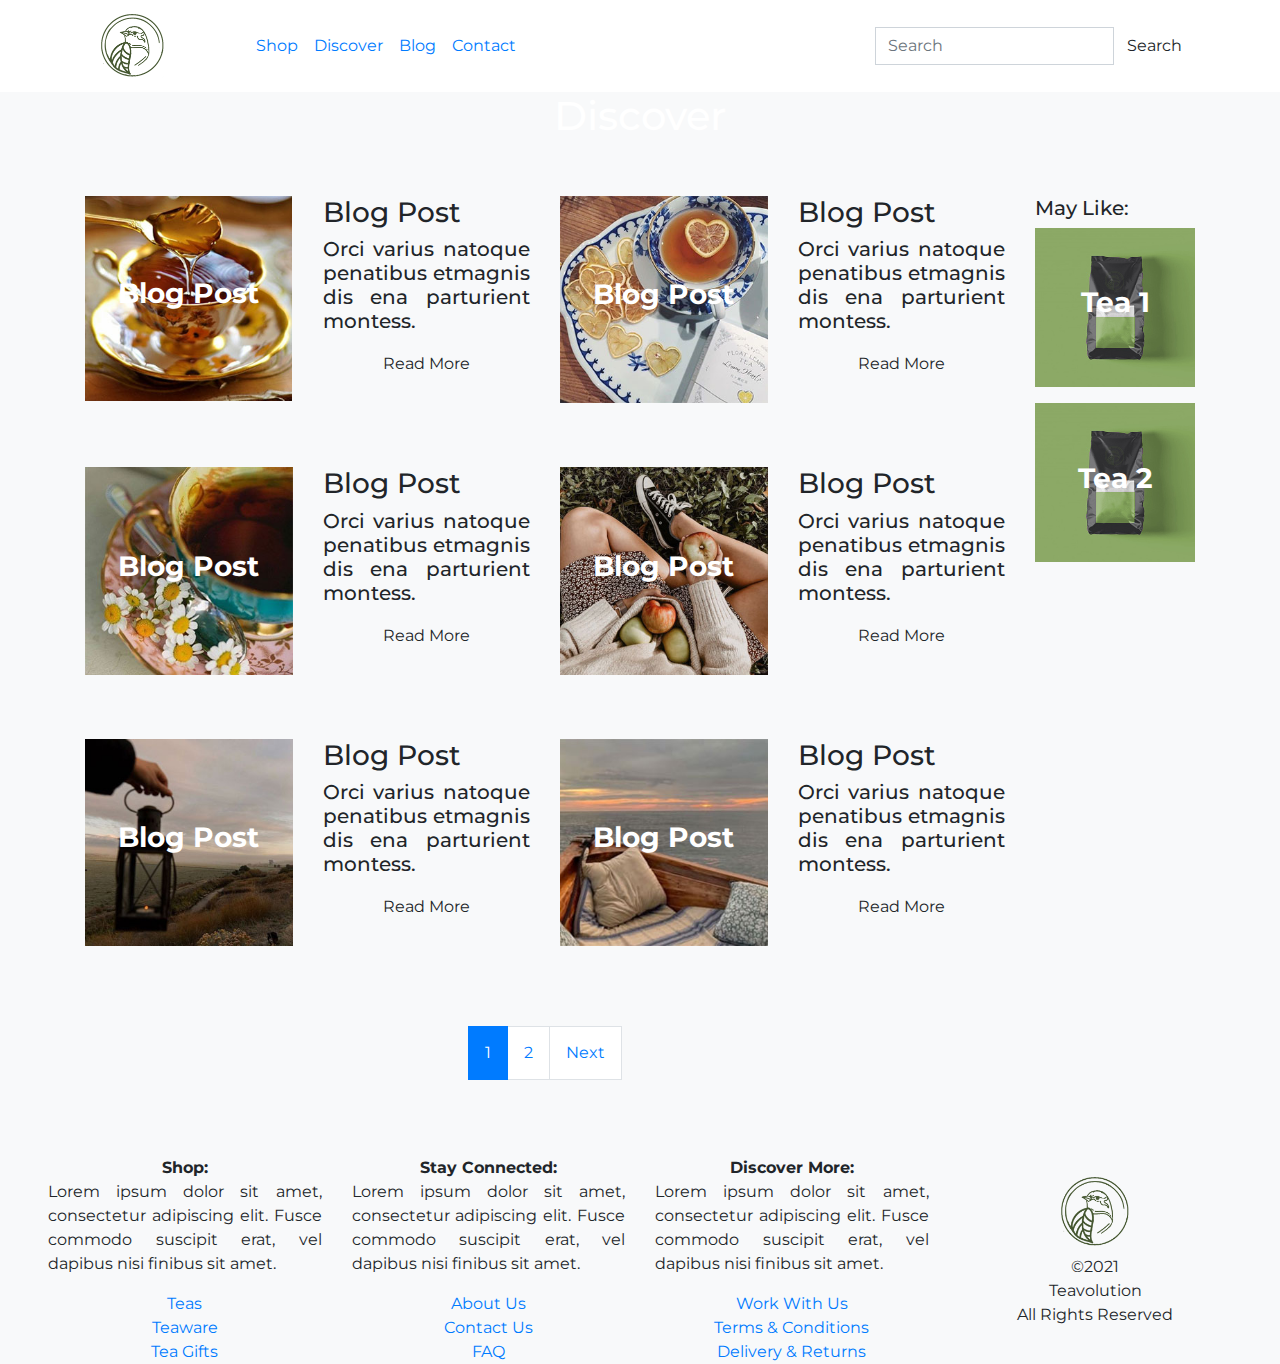
<file: blog.html>
<!DOCTYPE html>
<html>
<head>
  <title>Tea</title>
  <meta name="viewport" content="width=device-width, initial-scale=1">
  <link rel="preconnect" href="https://fonts.gstatic.com">
  <link href="https://fonts.googleapis.com/css2?family=Montserrat:wght@400;700;900&display=swap" rel="stylesheet">
  <link rel="stylesheet" href="css/bootstrap.min.css">
  <link rel="stylesheet" href="css/custom.css">
</head>
<body>
  <section id="top-menu" class="sticky-top container-fluid bg-white">
	<nav class="navbar navbar-expand-lg navbar-white container">
  <a class="navbar-brand" href="index.html"><img src="img/logo.png" class="w-50" alt="Tea Logo"></a>
  <button class="navbar-toggler collapsed" type="button" data-toggle="collapse" data-target="#navbarSupportedContent" aria-controls="navbarSupportedContent" aria-expanded="false" aria-label="Toggle navigation">
    <img class="navbar-toggler-icon img-fluid" src="img/menu.png" alt="menu">
  </button>
  <div class="navbar-collapse collapse" id="navbarSupportedContent" style="">
    <ul class="navbar-nav mr-auto">
      <li class="nav-item">
        <a class="nav-link" href="products.html">Shop</a>
      <li class="nav-item dropdown">
        <li class="nav-item">
        <a class="nav-link" href="discover.html">Discover</a>
      </li>
      </li>
      <li class="nav-item">
        <a class="nav-link" href="blog.html">Blog</a>
      </li>
	    <li class="nav-item">
        <a class="nav-link" href="contact.html">Contact</a>
      </li>
    </ul>
    <form class="form-inline my-2 my-lg-0">
      <input class="form-control border-3 rounded-0 w-75" type="search" placeholder="Search" aria-label="Search">
      <button class="btn btn-green border-1 rounded-0 p-2 w-25" type="submit">Search</button>
    </form>
  </div>
</nav>
</section>
<section id="page-name" class="pn1 d-flex justify-content-center align-items-center">
  <h1 class="text-white">Discover</h1>
</section>
<section class="container pt-5">
  <div class="row">
    <div class="col-md-10">
      <div class="row">
      <div class="col-md-6 mb-5">
        <div class="row">
    <div class="offer-item col-md-6 col-sm-4 d-flex justify-content-center align-items-center mb-3 mb-md-3">
        <a href="#" class="effect-wrap overflow-hidden d-inline-block">
          <img src="img/blog/b1.jpg" class="img-fluid position-relative" alt="Tea">
        </a>
        <a href="" class="position-absolute text-white font-weight-bold h3">Blog Post</a>
      </div>
    <div class="col-md-6 col-sm-8">
      <h3>Blog Post</h3>
      <p class="h5 text-justify">Orci varius natoque penatibus etmagnis dis ena parturient montess.</p>
      <a href="#" class="btn linebtn w-100 mt-1 cen position-relative">Read More</a>
    </div>
  </div>
  </div>
  <div class="col-md-6 mb-5">
        <div class="row">
    <div class="offer-item col-md-6 col-sm-4 d-flex justify-content-center align-items-center mb-3 mb-md-3">
        <a href="#" class="effect-wrap overflow-hidden d-inline-block">
          <img src="img/blog/b2.jpg" class="img-fluid position-relative" alt="Tea">
        </a>
        <a href="" class="position-absolute text-white font-weight-bold h3">Blog Post</a>
      </div>
    <div class="col-md-6 col-sm-8">
      <h3>Blog Post</h3>
      <p class="h5 text-justify">Orci varius natoque penatibus etmagnis dis ena parturient montess.</p>
      <a href="#" class="btn linebtn w-100 mt-1 cen position-relative">Read More</a>
    </div>
  </div>
  </div>
  <div class="col-md-6 mb-5">
        <div class="row">
    <div class="offer-item col-md-6 col-sm-4 d-flex justify-content-center align-items-center mb-3 mb-md-3">
        <a href="#" class="effect-wrap overflow-hidden d-inline-block">
          <img src="img/blog/b3.jpg" class="img-fluid position-relative" alt="Tea">
        </a>
        <a href="" class="position-absolute text-white font-weight-bold h3">Blog Post</a>
      </div>
    <div class="col-md-6 col-sm-8">
      <h3>Blog Post</h3>
      <p class="h5 text-justify">Orci varius natoque penatibus etmagnis dis ena parturient montess.</p>
      <a href="#" class="btn linebtn w-100 mt-1 cen position-relative">Read More</a>
    </div>
  </div>
  </div>
  <div class="col-md-6 mb-5">
        <div class="row">
    <div class="offer-item col-md-6 col-sm-4 d-flex justify-content-center align-items-center mb-3 mb-md-3">
        <a href="#" class="effect-wrap overflow-hidden d-inline-block">
          <img src="img/blog/b4.jpg" class="img-fluid position-relative" alt="Tea">
        </a>
        <a href="" class="position-absolute text-white font-weight-bold h3">Blog Post</a>
      </div>
    <div class="col-md-6 col-sm-8">
      <h3>Blog Post</h3>
      <p class="h5 text-justify">Orci varius natoque penatibus etmagnis dis ena parturient montess.</p>
      <a href="#" class="btn linebtn w-100 mt-1 cen position-relative">Read More</a>
    </div>
  </div>
  </div>
  <div class="col-md-6 mb-5">
        <div class="row">
    <div class="offer-item col-md-6 col-sm-4 d-flex justify-content-center align-items-center mb-3 mb-md-3">
        <a href="#" class="effect-wrap overflow-hidden d-inline-block">
          <img src="img/blog/b5.jpg" class="img-fluid position-relative" alt="Tea">
        </a>
        <a href="" class="position-absolute text-white font-weight-bold h3">Blog Post</a>
      </div>
    <div class="col-md-6 col-sm-8">
      <h3>Blog Post</h3>
      <p class="h5 text-justify">Orci varius natoque penatibus etmagnis dis ena parturient montess.</p>
      <a href="#" class="btn linebtn w-100 mt-1 cen position-relative">Read More</a>
    </div>
  </div>
  </div>
  <div class="col-md-6 mb-5">
        <div class="row">
    <div class="offer-item col-md-6 col-sm-4 d-flex justify-content-center align-items-center mb-3 mb-md-3">
        <a href="#" class="effect-wrap overflow-hidden d-inline-block">
          <img src="img/blog/b6.jpg" class="img-fluid position-relative" alt="Tea">
        </a>
        <a href="" class="position-absolute text-white font-weight-bold h3">Blog Post</a>
      </div>
    <div class="col-md-6 col-sm-8">
      <h3>Blog Post</h3>
      <p class="h5 text-justify">Orci varius natoque penatibus etmagnis dis ena parturient montess.</p>
      <a href="#" class="btn linebtn w-100 mt-1 cen position-relative">Read More</a>
    </div>
  </div>
  </div>



  
  
  
  

</div>
<div class="col-12">
  <nav aria-label="..." class="d-flex justify-content-center mt-3 mb-3">
  <ul class="pagination pagination-md">
    <li class="page-item active" aria-current="page">
      <span class="page-link rounded-0 p-3">1</span>
    </li>
    <li class="page-item"><a class="page-link rounded-0 p-3" href="#">2</a></li>
    <li class="page-item"><a class="page-link rounded-0 p-3" href="#">Next</a></li>
  </ul>
</nav>
</div>
    </div>
    <div class="col-md-2">
      <h5>May Like:</h5>
      <div class="row">
        <div class="offer-item col-6 col-lg-12 d-flex justify-content-center align-items-center mb-3 mb-md-3">
        <a href="#" class="effect-wrap overflow-hidden d-inline-block">
          <img src="img/products/product-1.jpg" class="img-fluid position-relative" alt="Tea">
        </a>
        <a href="" class="position-absolute text-white font-weight-bold h3">Tea 1</a>
      </div>
      <div class="offer-item col-6 col-lg-12 d-flex justify-content-center align-items-center mb-3 mb-md-3">
        <a href="#" class="effect-wrap overflow-hidden d-inline-block">
          <img src="img/products/product-1.jpg" class="img-fluid position-relative" alt="Tea">
        </a>
        <a href="" class="position-absolute text-white font-weight-bold h3">Tea 2</a>
      </div>
      </div>
    </div>
  </div>

  
</section>

<section id="footer" class="container-fluid mt-5 p-5">
  <div class="row">
      <div class="col-lg-3 col-md-4 mb-3 mb-md-0">
        <p class="font-weight-bold mb-0">Shop:</p>
        <p class="text-justify">Lorem ipsum dolor sit amet, consectetur adipiscing elit. Fusce commodo suscipit erat, vel dapibus nisi finibus sit amet.</p>
        <a href="" class="d-block">Teas</a>
        <a href="" class="d-block">Teaware</a>
        <a href="" class="d-block">Tea Gifts</a>
      </div>
      <div class="col-lg-3 col-md-4 mb-3 mb-md-0">
        <p class="font-weight-bold mb-0">Stay Connected:</p>
        <p class="text-justify">Lorem ipsum dolor sit amet, consectetur adipiscing elit. Fusce commodo suscipit erat, vel dapibus nisi finibus sit amet.</p>
        <a href="" class="d-block">About Us</a>
        <a href="" class="d-block">Contact Us</a>
        <a href="" class="d-block">FAQ</a>
      </div>
      <div class="col-lg-3 col-md-4  mb-3 mb-md-0">
        <p class="font-weight-bold mb-0">Discover More:</p>
        <p class="text-justify">Lorem ipsum dolor sit amet, consectetur adipiscing elit. Fusce commodo suscipit erat, vel dapibus nisi finibus sit amet.</p>
        <a href="" class="d-block">Work With Us</a>
        <a href="" class="d-block">Terms &amp; Conditions</a>
        <a href="" class="d-block">Delivery &amp; Returns</a>
      </div>
      <div class="col-lg-3 col-md-4 d-flex  align-items-center flex-column justify-content-center">
        <img src="img/logo.png" class="img-fluid mb-2 w-25" alt="leaf">
        <p class="text-center">©2021 <br>Teavolution<br> All Rights Reserved</p>
      </div>
    </div>
</section>
<script src="js/jquery-3.4.1.min.js"></script>
<script src="js/popper.min.js"></script>
<script src="js/bootstrap.min.js"></script>
</body>
</html>
</file>
<file: css/custom.css>
html,body{
	font-family: 'Montserrat', sans-serif;
	background:#f8f9fa;
}
	
a{
	transition: color 450ms ease;
	transition: background-color 450ms ease;
}

a:hover,
a:focus{
	background-color:#b98000!important;
	color: #b98000!important;
}

.navbar-brand, .navbar-nav > li > a{
	text-shadow: none!important;
}

.navbar-brand{
	padding: 6px 6px 6px 15px!important;
}

.navbar{
	margin-bottom: 0px!important;
}
#header{
	background: linear-gradient( rgba(0, 0, 0, 0.68) 100%, rgba(0, 0, 0, 0.5)100%),url(../img/wild.jpg);
	background-size:cover;
	background-repeat:no-repeat;
	background-position:top;
	height:126vh;
}

#header .hero-menu{
	position:fixed;
	min-width:100%;
	z-index:1000;
	transition: background-color 250ms ease;
}

#header .hero-text .navbar{
	background:none;
	border:none;
}

#header .hero-menu .navbar .navbar-header button{
	background: #ed6950;
}

#header .hero-menu .navbar .navbar-header button span{
	background: #ffffff;
}

#header .hero-menu .navbar .navbar-collapse ul.navbar-nav li a{
	color:#ffffff;
}

#search-in.collapse{width: 100%; padding-bottom:20px; background: #bdc8d9;}
form.search-it input[type=text]:focus, form.search-it button:focus{outline: none; background: #a9a5a5;}

#header .hero-text{
	height:100vh;
	position:relative;
	display:flex;
	flex-direction:column;
	justify-content:center;
	align-items:center;
	text-align:center;
}


#header .hero-text h1{
	color:#ed6950;
	font-size: 50px;
	font-weight: 600;
}

#header .hero-text h1 span,
#tour-slider .owl-carousel .item .item--info b{
	color:#ffffff;
}

#header .hero-text h1 span:after {
	content:"";
	animation: spin 3s linear infinite;
}

@keyframes spin {
	0% {content:"Geçmişin gizemlerine";}
	50% {content:"Doğanın huzuruna";}
	100% {content:"Kültürlerin kardeşliğine";}
}

#header .hero-text span:nth-child(2),
#footer span{
	display:block;
	color: #727575b5;
	font-size: 17px;
	font-weight: 700;
	margin-top:10px;
}

.ylw-btn{
	border-radius: 20px;
	background: #ffc74a;
	color: #b98000;
	padding: 10px 30px;
	font-weight: 700!important;
	font-size: 12px!important;
	letter-spacing: 1px;
	margin-top: 30px;
	transition: color 250ms ease;
}

.ylw-btn:hover,
#tour-slider .owl-carousel .item:hover img{
	-webkit-box-shadow: -1px 0px 45px -4px rgb(0, 0, 0);
	-moz-box-shadow: -1px 0px 45px -4px rgba(28,28,28,1);
	box-shadow: -1px 0px 45px -4px rgb(0, 0, 0);
	cursor: pointer;
}

#tour-slider,
#motto{
	position: relative;
	top: -200px;
}

#tour-slider .owl-carousel .item{	
	position: relative;
}

#tour-slider .owl-carousel .item img{
	-webkit-transition: 0.4s ease;
	transition: 0.4s ease;
}

#tour-slider .owl-carousel .item .item--info{
	position:absolute;
	left: 50%;
	top: 50%;
	transform: translate(-50%, -50%);
	text-align:center;
}

#tour-slider .owl-carousel .item .item--info b{
	font-size:25px;
	transition: font-size 250ms ease;
}

#tour-slider .owl-carousel .item .item--info span{
	color:#ffc74a;
	font-size:12px;
}

#tour-slider .owl-carousel .item .item--info button{
	display:none;
}

#tour-slider .owl-carousel .item:hover img{
	-webkit-transform: scale(1.08);
	transform: scale(1.08);
}

#tour-slider .owl-carousel .item:hover .item--info b{
	font-size:35px;
}

#tour-slider .owl-carousel .item:hover .item--info button{
	display:block;
	left: 15px;
	width: calc(100% - 30px);
}

#tour-slider span:nth-child(1){
	color: #ffffff;
	font-size: 17px;
	font-weight: 400;
	display:block;
	margin-top:25px;
	margin-bottom:20px;
	text-align:center;
}

h2.heading{
	color: #606f81;
	font-weight:600;
	font-size:22px;
}

#tour-slider h2.heading,
#motto h2.heading{
	text-align:center;
}

#preview-tour{
	position:relative;
	top:-200px;
	padding-top:30px;
}

#preview-tour h2.heading{
	text-align:center;
}

.animate-menu{
	background-color: #ffc74a;
}
	
form.search-it{
	padding-top:20px;
}
.center-it{
	display: flex;
    justify-content: center;
}

form.search-it input[type=text] {
    padding: 10px;
    font-size: 17px;
    border: none;
    float: left;
    width: 50%;
    background: #ffffff;
	border-top-left-radius: 25px;
    border-bottom-left-radius: 25px;
}

form.search-it button {
    float: left;
    background: #ffffff;
    color: #ffc74a;
    font-size: 17px;
	border:none;
	border-radius:0px;
	margin:0px;
	padding: 14px;
    cursor: pointer;
	border-top-right-radius: 25px;
    border-bottom-right-radius: 25px;
}

form.search-it::after {
    content: "";
    clear: both;
    display: table;
}

#preview-tour .action-btns{
	display: flex;
	justify-content: space-between;
	width: 53%;
	padding-top:20px;
}

#preview-tour .action-btns ul{
	list-style:none;
	padding:0px;
}

#preview-tour .action-btns ul li{
	float:left;
}

.cntnt-btn,
.city-btn{
	border-radius: 20px;
	padding: 5px 7px;
	margin:3px;
    font-weight: 700!important;
    font-size: 12px!important;
    letter-spacing: 1px;
	transition: color 250ms ease;
	transition: background-color 250ms ease;
}

.cntnt-btn:hover, .cntnt-btn:focus, .ylw-btn:focus, .city-btn:hover, .city-btn:focus, #preview-tour .tour-list .tour-list--item .list-info .gry-btn:hover, #preview-tour .tour-list .tour-list--item .list-info .gry-btn:focus{
	background: #ffc74a;
    color: #b98000;
    outline: none!important;
}

.cntnt-btn{
    background: #bdc8d9;
    color: #ffffff;
}

.city-btn{
	border: 1px solid #e8ebf1;
    background: transparent;
    color: #8d97a5;
}

#preview-tour .tour-list{
	padding-top:30px;
}
		
#preview-tour .tour-list .tour-list--item{
	background:#f2f3f678;
	border-radius:4px;
	display: table;
	align-items: center;
	padding-bottom:30px;
	margin-bottom:30px;
}

#preview-tour .tour-list .tour-list--item img{
	max-width: 100%;
	height: auto;
}

#preview-tour .tour-list .tour-list--item:hover{
	-webkit-box-shadow: 0px 0px 35px 0px rgba(205,208,216,1);
	-moz-box-shadow: 0px 0px 35px 0px rgba(205,208,216,1);
	box-shadow: 0px 0px 35px 0px rgba(205,208,216,1);
}

#preview-tour .tour-list .tour-list--item .list-info{
	text-align:center;
}

#preview-tour .tour-list .tour-list--item .list-info h6{
	font-size: 25px;
	margin-bottom:0px;
	margin-top:20px;
	color: #606f81;
}

#preview-tour .tour-list .tour-list--item .list-info span{
	font-size: 17px;
	color: #9fa8b2;
	display:block;
}

#preview-tour .tour-list .tour-list--item .list-info .gry-btn{
	background:#ffffff;
	color: #bdc8d9;
	border-radius: 20px;
	padding: 10px 30px;
	font-weight: 700!important;
	font-size: 12px!important;
	letter-spacing: 1px;
	margin-top: 15px;
	transition: color 250ms ease;
	transition: background-color 250ms ease;
}

.centered{
	display: flex;
	display: -webkit-box;
	display: -webkit-flex;
	display: -ms-flexbox;
	-webkit-box-align: center;
	-webkit-align-items: center;
	-ms-flex-align: center;
	align-items: center;
	justify-content: center;
	align-items: center;
}

#motto .heading{
margin-bottom:40px;
}

#motto .motto--text h3{
	font-size:25px;
	color:#f8c759;
	font-weight:600;
}

#motto .motto--text p{
	font-size:17px;
	color:#606f81;
	font-weight:400;
}

#motto .borderly-box{
	height: 60vh;
    max-width:400px;
    border: 10px solid #ffd012;
    position: relative;
	top:5vh;
	left:5vh;
	z-index:10;
}

#motto .borderly-img{
	position:absolute;
	z-index:20;
}

#follow{
	background:url('../img/mail-list.jpg');
	position: relative;
	background-size: cover;
    background-repeat: no-repeat;
    background-position: top;
    height:400px;
}

#follow,
#footer{
	
    display: flex;
    flex-direction: column;
    justify-content: center;
    align-items: center;
    text-align: center;
}
#footer{height: 200px;}
#follow h3{
	color:#ffffff;
	font-size:4vw;
	font-weight:700;
}

#follow span{
	margin-top:20px;
	color:#ffffff;
	display:block;
}


@media (max-width: 991px) {
	.motto--text h3{
		text-align: center;
	}

	.motto--text{
		margin-bottom: 2em;
	}

	#motto .borderly-box {
    margin-left: auto;
    margin-right: auto;
    right: 0;
	}

	#motto .borderly-img {
    margin-left: auto;
    margin-right: auto;
    left: 0;
    right: 0;
}
}
</file>
